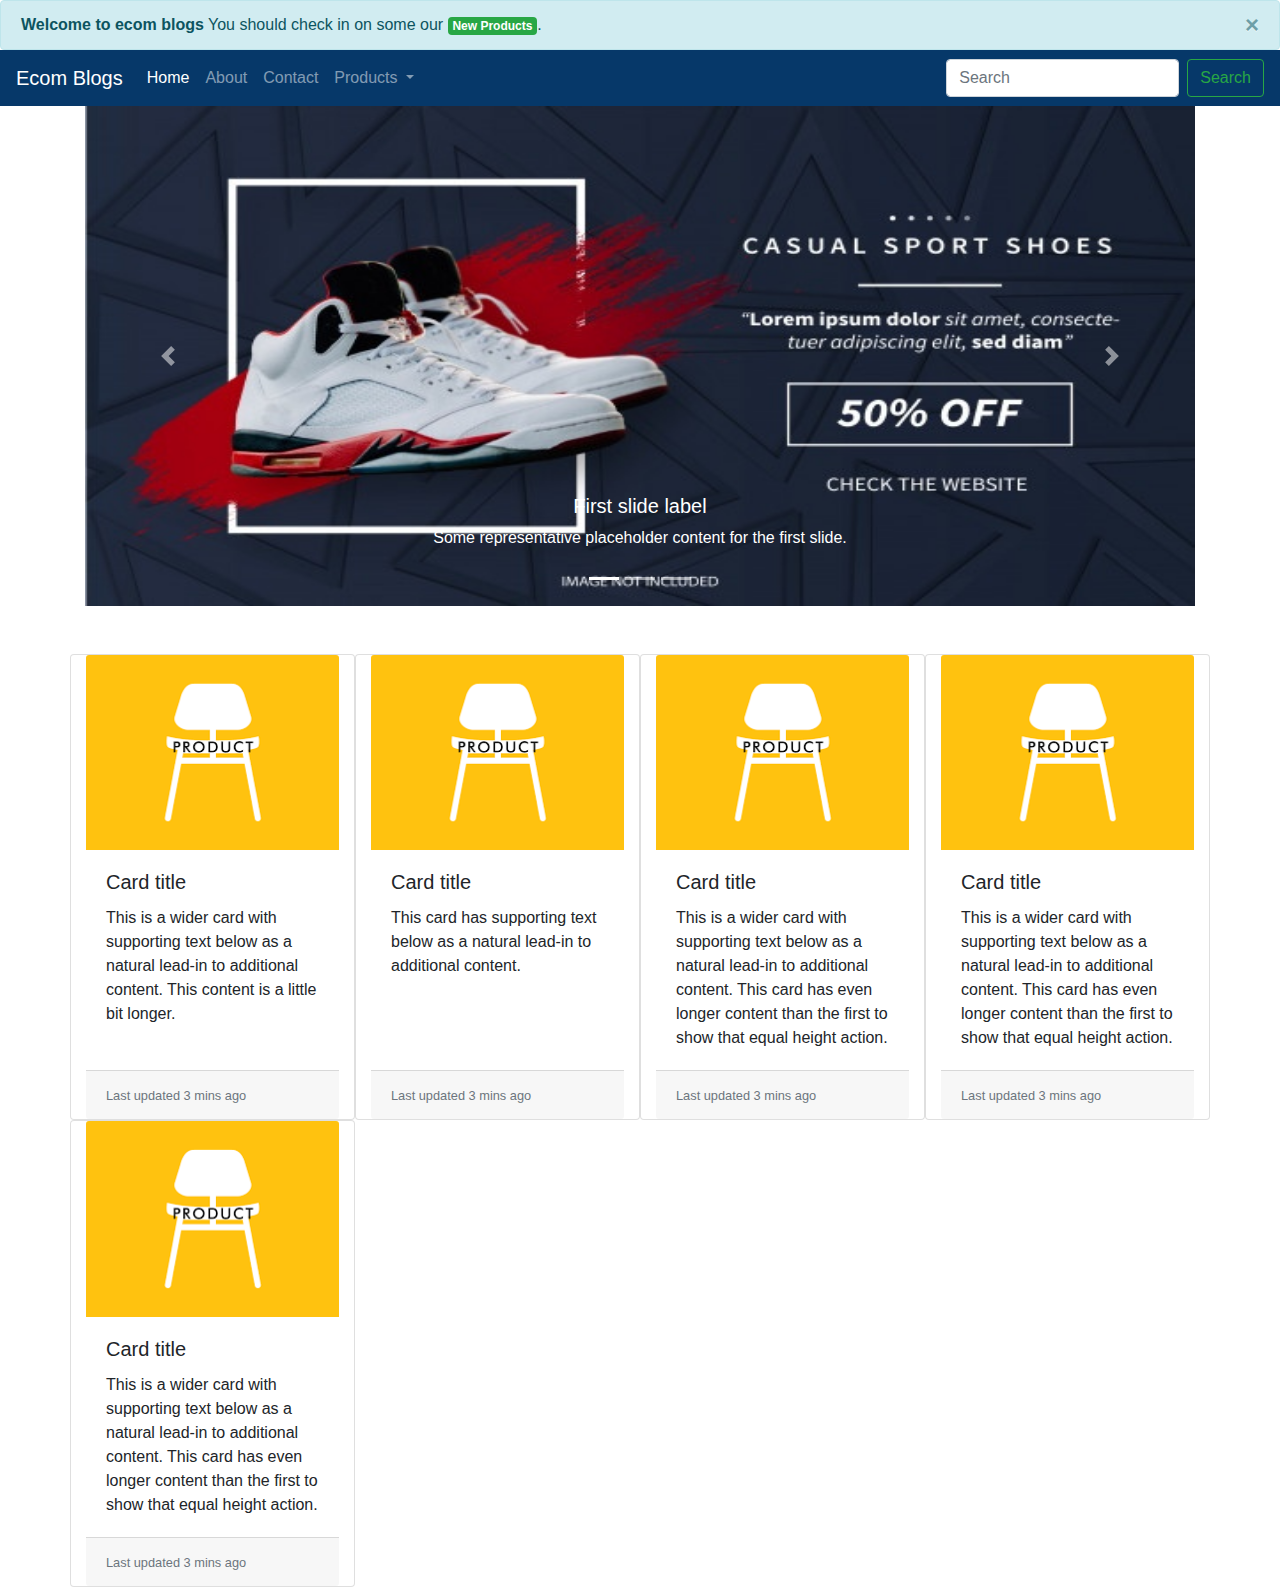
<file: ecom-website/index.html>
<!DOCTYPE html>
<html lang="en">

<head>
    <meta charset="UTF-8">
    <meta name="viewport" content="width=device-width, initial-scale=1.0">
    <title>Ecom- Hompage</title>
    <link rel="stylesheet" href="css/bootstrap.min.css">
    <link rel="stylesheet" href="style.css">
</head>

<body>
    <!--header-->
    <header>
        <div class="alert alert-info alert-dismissible fade show" role="alert">
            <strong>Welcome to ecom blogs</strong> You should check in on some our <a href="#"
                class="badge badge-success">New Products</a>.
            <button type="button" class="close" data-dismiss="alert" aria-label="Close">
                <span aria-hidden="true">&times;</span>
            </button>
        </div>
    </header>
    <!-- navbar  -->
    <nav class="navbar navbar-expand-lg navbar-dark bg-dark">
        <a class="navbar-brand" href="#">Ecom Blogs</a>
        <button class="navbar-toggler" type="button" data-toggle="collapse" data-target="#navbarSupportedContent"
            aria-controls="navbarSupportedContent" aria-expanded="false" aria-label="Toggle navigation">
            <span class="navbar-toggler-icon"></span>
        </button>

        <div class="collapse navbar-collapse" id="navbarSupportedContent">
            <ul class="navbar-nav mr-auto">
                <li class="nav-item active">
                    <a class="nav-link" href="#">Home <span class="sr-only">(current)</span></a>
                </li>
                <li class="nav-item">
                    <a class="nav-link" href="#">About</a>
                </li>
                <li class="nav-item">
                    <a class="nav-link" href="#">Contact</a>
                </li>
                <li class="nav-item dropdown">
                    <a class="nav-link dropdown-toggle" href="#" id="navbarDropdown" role="button"
                        data-toggle="dropdown" aria-haspopup="true" aria-expanded="false">
                        Products
                    </a>
                    <div class="dropdown-menu" aria-labelledby="navbarDropdown">
                        <a class="dropdown-item" href="#">List Product</a>
                        <a class="dropdown-item" href="#">Create Product</a>
                        <a class="dropdown-item" href="#">Update Product</a>
                        <a class="dropdown-item" href="#">Delete Product</a>
                    </div>
                </li>
            </ul>
            <form class="form-inline my-2 my-lg-0">
                <input class="form-control mr-sm-2" type="search" placeholder="Search" aria-label="Search">
                <button class="btn btn-outline-success my-2 my-sm-0" type="submit">Search</button>
            </form>
        </div>
    </nav>
    <!-- product art galary-->
    <div class="container">
        <div id="carouselExampleCaptions" class="carousel slide" data-ride="carousel">
            <ol class="carousel-indicators">
              <li data-target="#carouselExampleCaptions" data-slide-to="0" class="active"></li>
              <li data-target="#carouselExampleCaptions" data-slide-to="1"></li>
              <li data-target="#carouselExampleCaptions" data-slide-to="2"></li>
            </ol>
            <div class="carousel-inner">
              <div class="carousel-item active">
                <img src="img/banner1.jpg" class="d-block w-100" height="500px" alt="...">
                <div class="carousel-caption d-none d-md-block">
                  <h5>First slide label</h5>
                  <p>Some representative placeholder content for the first slide.</p>
                </div>
              </div>
              <div class="carousel-item">
                <img src="img/banner2.jpg" class="d-block w-100" height="500px" alt="...">
                <div class="carousel-caption d-none d-md-block">
                  <h5>Second slide label</h5>
                  <p>Some representative placeholder content for the second slide.</p>
                </div>
              </div>
              <div class="carousel-item">
                <img src="img/banner3.jpg" class="d-block w-100" height="500px" alt="...">
                <div class="carousel-caption d-none d-md-block">
                  <h5>Third slide label</h5>
                  <p>Some representative placeholder content for the third slide.</p>
                </div>
              </div>
            </div>
            <a class="carousel-control-prev" href="#carouselExampleCaptions" role="button" data-slide="prev">
              <span class="carousel-control-prev-icon" aria-hidden="true"></span>
              <span class="sr-only">Previous</span>
            </a>
            <a class="carousel-control-next" href="#carouselExampleCaptions" role="button" data-slide="next">
              <span class="carousel-control-next-icon" aria-hidden="true"></span>
              <span class="sr-only">Next</span>
            </a>
          </div>
    </div>

    <!-- products cards -->
    <div class="container">
        <div class="row mt-5">
            <div class="col-sm-6 col-md-4 col-lg-3 card">
                <img src="img/product1.png" class="card-img-top" alt="img/product1.png">
                <div class="card-body">
                    <h5 class="card-title">Card title</h5>
                    <p class="card-text">This is a wider card with supporting text below as a natural lead-in to additional
                        content. This content is a little bit longer.</p>
                </div>
                <div class="card-footer">
                    <small class="text-muted">Last updated 3 mins ago</small>
                </div>
            </div>
            <div class="col-sm-6 col-md-4 col-lg-3 card">
                <img src="img/product1.png" class="card-img-top" alt="img/product1.png">
                <div class="card-body">
                    <h5 class="card-title">Card title</h5>
                    <p class="card-text">This card has supporting text below as a natural lead-in to additional content.</p>
                </div>
                <div class="card-footer">
                    <small class="text-muted">Last updated 3 mins ago</small>
                </div>
            </div>
            <div class="col-sm-6 col-md-4 col-lg-3 card">
                <img src="img/product1.png" class="card-img-top" alt="img/product1.png">
                <div class="card-body">
                    <h5 class="card-title">Card title</h5>
                    <p class="card-text">This is a wider card with supporting text below as a natural lead-in to additional
                        content. This card has even longer content than the first to show that equal height action.</p>
                </div>
                <div class="card-footer">
                    <small class="text-muted">Last updated 3 mins ago</small>
                </div>
            </div>
    
            <div class="col-sm-6 col-md-4 col-lg-3 card">
                <img src="img/product1.png" class="card-img-top" alt="img/product1.png">
                <div class="card-body">
                    <h5 class="card-title">Card title</h5>
                    <p class="card-text">This is a wider card with supporting text below as a natural lead-in to additional
                        content. This card has even longer content than the first to show that equal height action.</p>
                </div>
                <div class="card-footer">
                    <small class="text-muted">Last updated 3 mins ago</small>
                </div>
            </div>
    
            <div class="col-sm-6 col-md-4 col-lg-3 card">
                <img src="img/product1.png" class="card-img-top" alt="img/product1.png">
                <div class="card-body">
                    <h5 class="card-title">Card title</h5>
                    <p class="card-text">This is a wider card with supporting text below as a natural lead-in to additional
                        content. This card has even longer content than the first to show that equal height action.</p>
                </div>
                <div class="card-footer">
                    <small class="text-muted">Last updated 3 mins ago</small>
                </div>
            </div>
        </div>
    </div>
    

    <!-- add js files for  bootstrap -->
    <script src="js/jquery-3.5.1.slim.min.js"></script>
    <script src="js/bootstrap.min.js"></script>
</body>

</html>
</file>
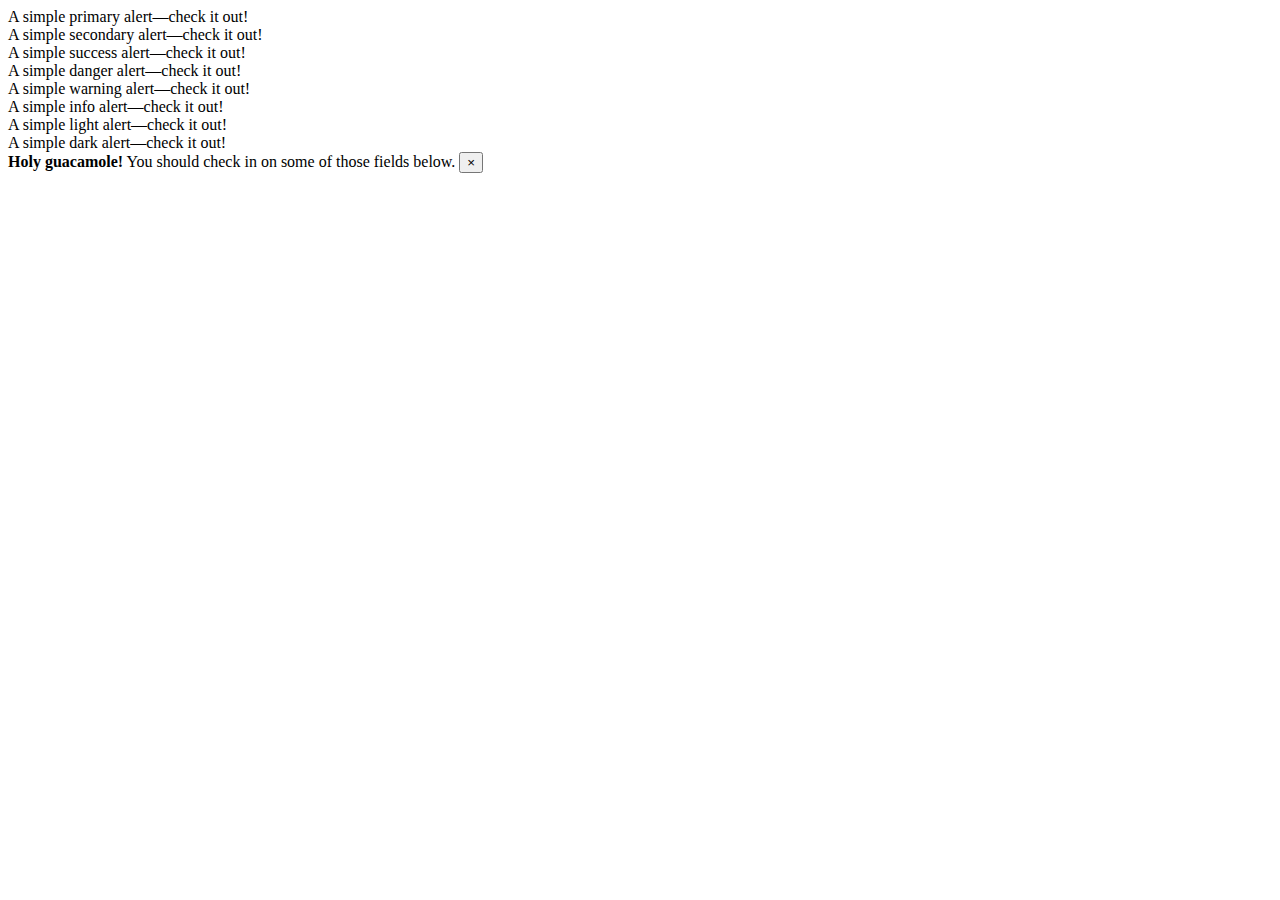
<file: components/alert.html>
<!DOCTYPE html>
<html lang="en">

<head>
    <meta charset="UTF-8">
    <meta name="viewport" content="width=device-width, initial-scale=1.0">
    <title>Alert</title>
    <link rel="stylesheet" href="https://cdn.jsdelivr.net/npm/bootstrap@4.6.0/dist/css/bootstrap.min.css"
        integrity="sha384-B0vP5xmATw1+K9KRQjQERJvTumQW0nPEzvF6L/Z6nronJ3oUOFUFpCjEUQouq2+l" crossorigin="anonymous">

</head>

<body>
    <div class="alert alert-primary" role="alert">
        A simple primary alert—check it out!
    </div>
    <div class="alert alert-secondary" role="alert">
        A simple secondary alert—check it out!
    </div>
    <div class="alert alert-success" role="alert">
        A simple success alert—check it out!
    </div>
    <div class="alert alert-danger" role="alert">
        A simple danger alert—check it out!
    </div>
    <div class="alert alert-warning" role="alert">
        A simple warning alert—check it out!
    </div>
    <div class="alert alert-info" role="alert">
        A simple info alert—check it out!
    </div>
    <div class="alert alert-light" role="alert">
        A simple light alert—check it out!
    </div>
    <div class="alert alert-dark" role="alert">
        A simple dark alert—check it out!
    </div>

    <div class="alert alert-warning alert-dismissible fade show" role="alert">
        <strong>Holy guacamole!</strong> You should check in on some of those fields below.
        <button type="button" class="close" data-dismiss="alert" aria-label="Close">
            <span aria-hidden="true">&times;</span>
        </button>
    </div>


    <!-- add js files for  bootstrap -->
    <script src="https://code.jquery.com/jquery-3.5.1.slim.min.js"
        integrity="sha384-DfXdz2htPH0lsSSs5nCTpuj/zy4C+OGpamoFVy38MVBnE+IbbVYUew+OrCXaRkfj"
        crossorigin="anonymous"></script>
    <script src="https://cdn.jsdelivr.net/npm/bootstrap@4.6.0/dist/js/bootstrap.bundle.min.js"
        integrity="sha384-Piv4xVNRyMGpqkS2by6br4gNJ7DXjqk09RmUpJ8jgGtD7zP9yug3goQfGII0yAns"
        crossorigin="anonymous"></script>
</body>

</html>
</file>
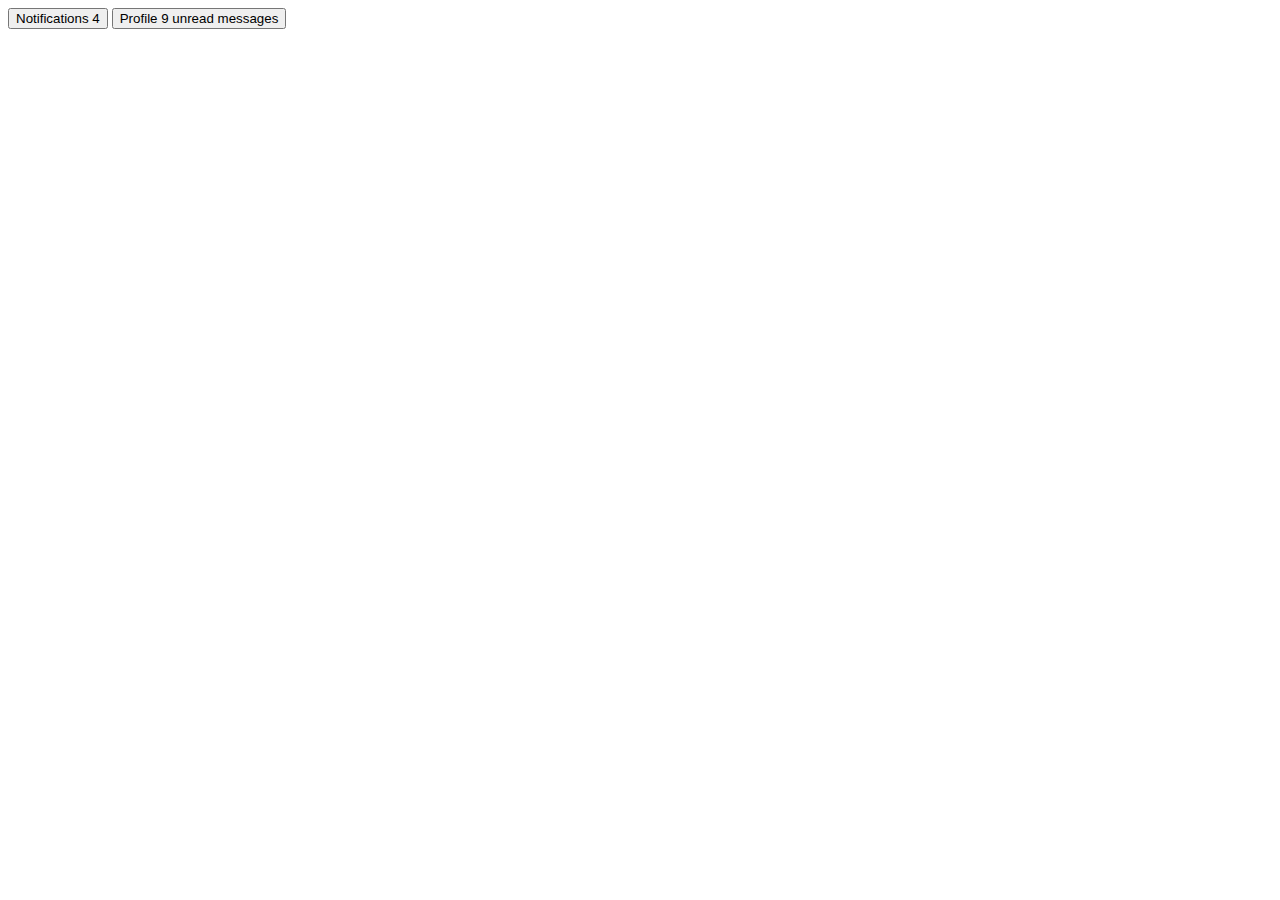
<file: components/badge.html>
<!DOCTYPE html>
<html lang="en">

<head>
    <meta charset="UTF-8">
    <meta name="viewport" content="width=device-width, initial-scale=1.0">
    <title>Alert</title>
    <link rel="stylesheet" href="https://cdn.jsdelivr.net/npm/bootstrap@4.6.0/dist/css/bootstrap.min.css"
        integrity="sha384-B0vP5xmATw1+K9KRQjQERJvTumQW0nPEzvF6L/Z6nronJ3oUOFUFpCjEUQouq2+l" crossorigin="anonymous">

</head>

<body>
    
    <button type="button" class="btn btn-primary">
        Notifications <span class="badge badge-light">4</span>
    </button>

    <button type="button" class="btn btn-primary">
        Profile <span class="badge badge-light">9</span>
        <span class="sr-only">unread messages</span>
      </button>

    <!-- add js files for  bootstrap -->
    <script src="https://code.jquery.com/jquery-3.5.1.slim.min.js"
        integrity="sha384-DfXdz2htPH0lsSSs5nCTpuj/zy4C+OGpamoFVy38MVBnE+IbbVYUew+OrCXaRkfj"
        crossorigin="anonymous"></script>
    <script src="https://cdn.jsdelivr.net/npm/bootstrap@4.6.0/dist/js/bootstrap.bundle.min.js"
        integrity="sha384-Piv4xVNRyMGpqkS2by6br4gNJ7DXjqk09RmUpJ8jgGtD7zP9yug3goQfGII0yAns"
        crossorigin="anonymous"></script>
</body>

</html>
</file>
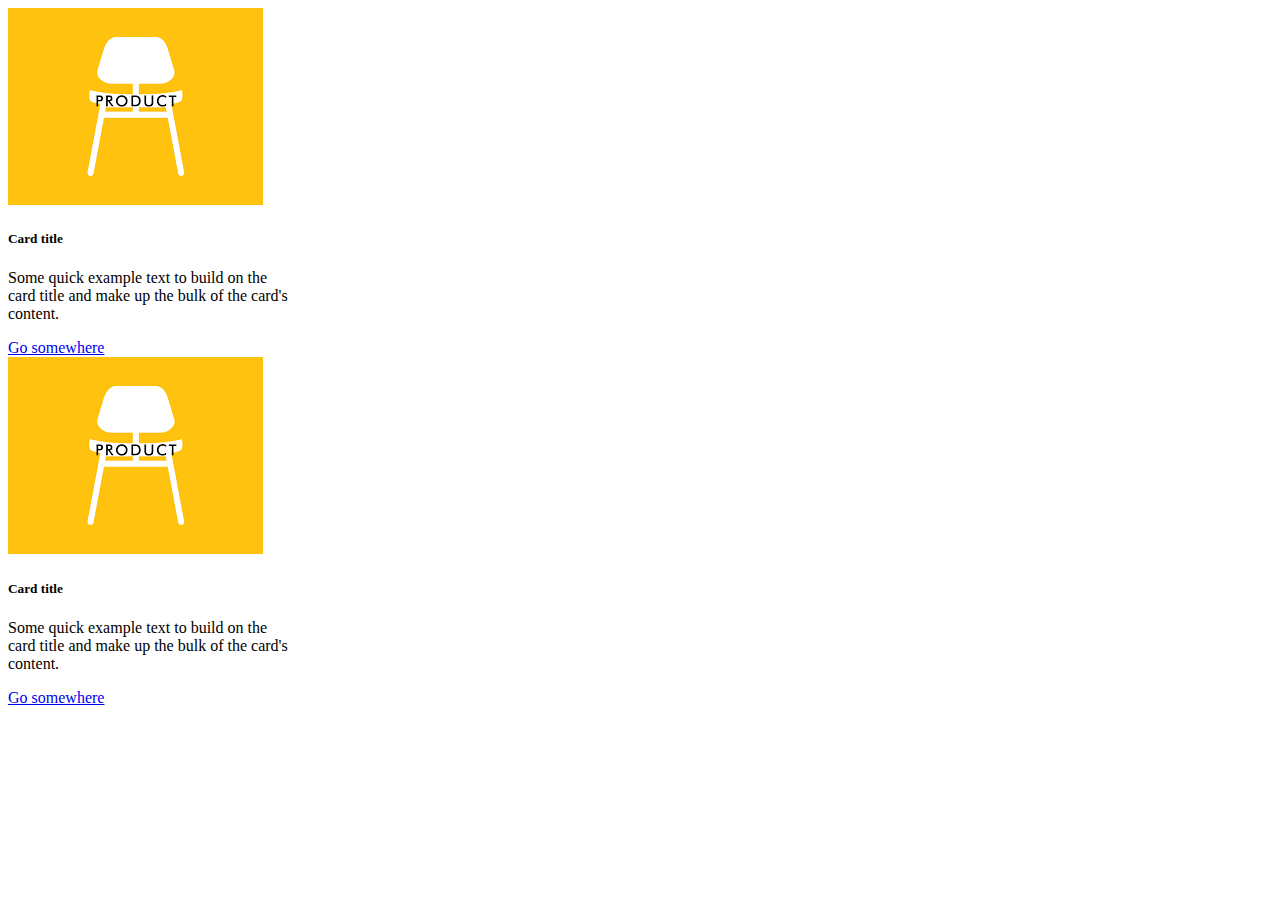
<file: ecom-website/components/card.html>
<!DOCTYPE html>
<html lang="en">

<head>
    <meta charset="UTF-8">
    <meta name="viewport" content="width=device-width, initial-scale=1.0">
    <title>Cards</title>
    <link rel="stylesheet" href="https://cdn.jsdelivr.net/npm/bootstrap@4.6.0/dist/css/bootstrap.min.css"
        integrity="sha384-B0vP5xmATw1+K9KRQjQERJvTumQW0nPEzvF6L/Z6nronJ3oUOFUFpCjEUQouq2+l" crossorigin="anonymous">

</head>

<body>
    <div class="conttainer-fluid">
        <div class="row">
            <div class="col-sm-6">
                <div class="card" style="width: 18rem;">
                    <img src="../img/product1.png" class="card-img-top" alt="...">
                    <div class="card-body">
                        <h5 class="card-title">Card title</h5>
                        <p class="card-text">Some quick example text to build on the card title and make up the bulk of the card's
                            content.</p>
                        <a href="#" class="btn btn-primary">Go somewhere</a>
                    </div>
                </div>            
            </div>
            <div class="col-sm-6">
                <div class="card" style="width: 18rem;">
                    <img src="../img/product1.png" class="card-img-top" alt="...">
                    <div class="card-body">
                        <h5 class="card-title">Card title</h5>
                        <p class="card-text">Some quick example text to build on the card title and make up the bulk of the card's
                            content.</p>
                        <a href="#" class="btn btn-primary">Go somewhere</a>
                    </div>
                </div>
            
            </div>
        </div>
    </div>
    
   


    <!-- add js files for  bootstrap -->
    <script src="https://code.jquery.com/jquery-3.5.1.slim.min.js"
        integrity="sha384-DfXdz2htPH0lsSSs5nCTpuj/zy4C+OGpamoFVy38MVBnE+IbbVYUew+OrCXaRkfj"
        crossorigin="anonymous"></script>
    <script src="https://cdn.jsdelivr.net/npm/bootstrap@4.6.0/dist/js/bootstrap.bundle.min.js"
        integrity="sha384-Piv4xVNRyMGpqkS2by6br4gNJ7DXjqk09RmUpJ8jgGtD7zP9yug3goQfGII0yAns"
        crossorigin="anonymous"></script>
</body>

</html>
</file>
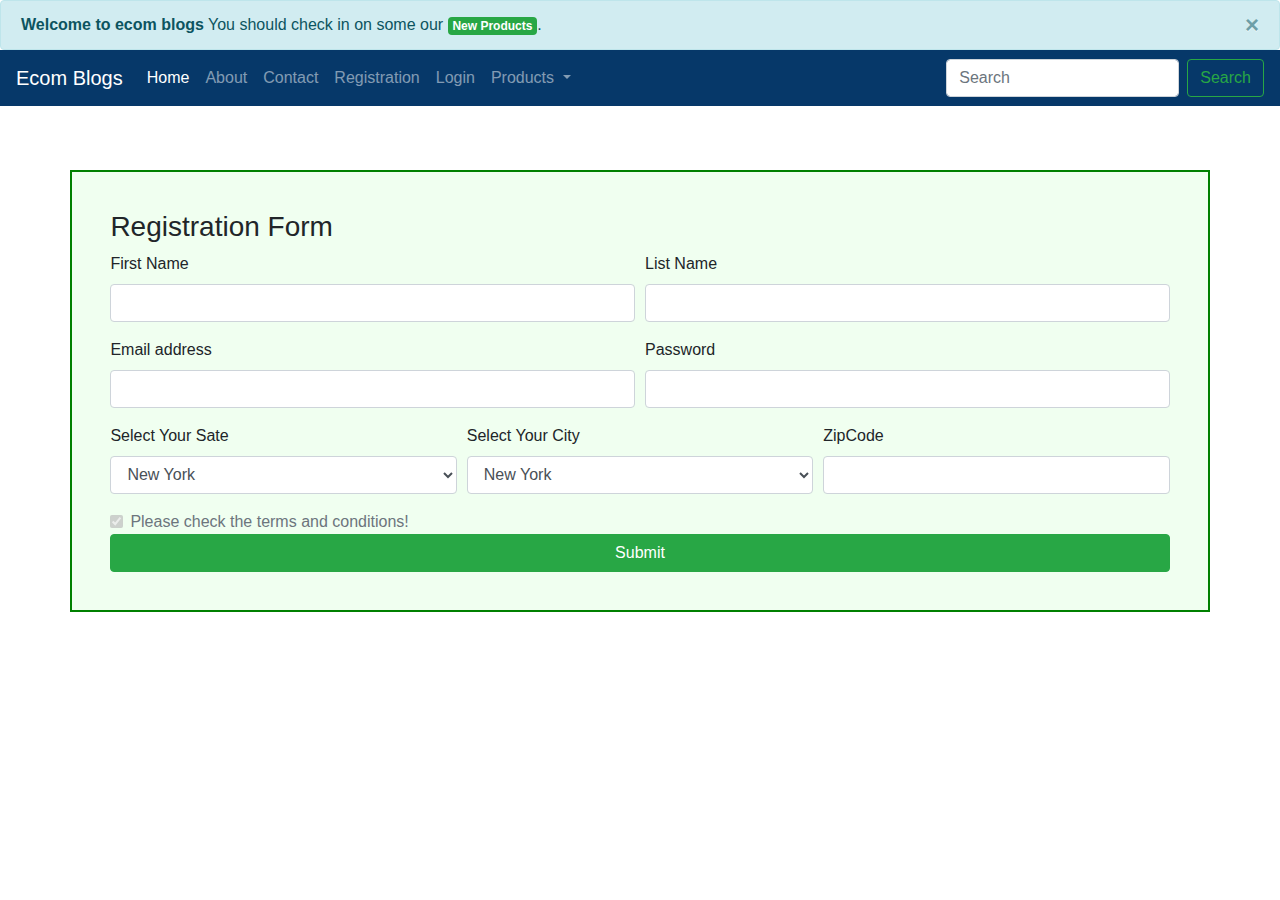
<file: ecom-website/components/registration-from.html>
<!DOCTYPE html>
<html lang="en">

<head>
    <meta charset="UTF-8">
    <meta name="viewport" content="width=device-width, initial-scale=1.0">
    <title>Registration Form</title>
    <link rel="stylesheet" href="../css/bootstrap.min.css">
    <link rel="stylesheet" href="../css/style.css">
</head>

<body>

    <!--header-->
    <header>
        <div class="alert alert-info alert-dismissible fade show" role="alert">
            <strong>Welcome to ecom blogs</strong> You should check in on some our <a href="#"
                class="badge badge-success">New Products</a>.
            <button type="button" class="close" data-dismiss="alert" aria-label="Close">
                <span aria-hidden="true">&times;</span>
            </button>
        </div>
    </header>
    <!-- navbar  -->
    <nav class="navbar navbar-expand-lg navbar-dark bg-dark">
        <a class="navbar-brand" href="#">Ecom Blogs</a>
        <button class="navbar-toggler" type="button" data-toggle="collapse" data-target="#navbarSupportedContent"
            aria-controls="navbarSupportedContent" aria-expanded="false" aria-label="Toggle navigation">
            <span class="navbar-toggler-icon"></span>
        </button>

        <div class="collapse navbar-collapse" id="navbarSupportedContent">
            <ul class="navbar-nav mr-auto">
                <li class="nav-item active">
                    <a class="nav-link" href="#">Home <span class="sr-only">(current)</span></a>
                </li>
                <li class="nav-item">
                    <a class="nav-link" href="#">About</a>
                </li>
                <li class="nav-item">
                    <a class="nav-link" href="#">Contact</a>
                </li>
                <li class="nav-item">
                    <a class="nav-link" href="registration-from.html">Registration</a>
                </li>
                <li class="nav-item">
                    <a class="nav-link" href="login-form.html">Login</a>
                </li>
                <li class="nav-item dropdown">
                    <a class="nav-link dropdown-toggle" href="#" id="navbarDropdown" role="button"
                        data-toggle="dropdown" aria-haspopup="true" aria-expanded="false">
                        Products
                    </a>
                    <div class="dropdown-menu" aria-labelledby="navbarDropdown">
                        <a class="dropdown-item" href="#">List Product</a>
                        <a class="dropdown-item" href="#">Create Product</a>
                        <a class="dropdown-item" href="#">Update Product</a>
                        <a class="dropdown-item" href="#">Delete Product</a>
                    </div>
                </li>
            </ul>
            <form class="form-inline my-2 my-lg-0">
                <input class="form-control mr-sm-2" type="search" placeholder="Search" aria-label="Search">
                <button class="btn btn-outline-success my-2 my-sm-0" type="submit">Search</button>
            </form>
        </div>
    </nav>


    <!-- Registration Form  -->
    <div class="container form-container">
        <h3>Registration Form</h3>
        <form action="/register" method="POST" class="form-validate" novalidate>

            <div class="form-row">
                <div class="col-sm-6">
                    <div class="form-group">
                        <label for="firstName">First Name</label>
                        <input type="text" class="form-control" id="firstName" name="firstName"
                         aria-describedby="firstNameHelp" minlength="3" maxlength="15" required>
                        <div class="valid-feedback">
                            Entered First Name is valid !
                        </div>
                        <div class="invalid-feedback">
                            Entered First Name is not valid !
                        </div>
                    </div>
                </div>
                <div class="col-sm-6">
                    <div class="form-group">
                        <label for="lastName">List Name</label>
                        <input type="text" class="form-control" id="lastName"  name="lastName" aria-describedby="lastNameHelp"
                        required minlength="3" maxlength="15" >
                        <div class="valid-feedback">
                            Entered Last Name is valid !
                        </div>
                        <div class="invalid-feedback">
                            Entered Last Name is not valid !
                        </div>
                    </div>
                </div>
            </div>
            <div class="form-row">
                <div class="col-sm-6">
                    <div class="form-group">
                        <label for="email">Email address</label>
                        <input type="email" class="form-control" id="email" name="email" aria-describedby="emailHelp" required maxlength="20">
                        <div class="valid-feedback">
                            Entered Email is valid !
                        </div>
                        <div class="invalid-feedback">
                            Entered Email is not valid !
                        </div>
                    </div>
                </div>
                <div class="col-sm-6">
                    <div class="form-group">
                        <label for="password">Password</label>
                        <input type="password" class="form-control" id="password" name="password" aria-describedby="passwordHelp" required maxlength="20" >
                        <div class="valid-feedback">
                            Entered Password is valid !
                        </div>
                        <div class="invalid-feedback">
                            Entered Password is not valid !
                        </div>
                    </div>
                </div>
            </div>
            <div class="form-row">
                <div class="col-sm-4">
                    <div class="form-group">
                        <label for="state" >Select Your Sate</label>
                        <select class="form-control" name="state" id="state" required>
                            <option value="NY">New York</option>
                            <option value="TX">Texas</option>
                            <option value="CA">California</option>
                            <option value="HW">Hawaii</option>
                            <option value="FL">Florida</option>
                        </select>
                        <div class="valid-feedback">
                            Selected State is valid !
                        </div>
                        <div class="invalid-feedback">
                            Selected State is not valid !
                        </div>
                    </div>
                </div>
                <div class="col-sm-4">
                    <div class="form-group">
                        <label for="state" >Select Your City</label>
                        <select class="form-control" name="city" id="state" required>
                            <option value="NY">New York</option>
                            <option value="LA">Los Angeles</option>
                            <option value="CH">Chicago</option>
                            <option value="HU">Houston</option>
                            <option value="FL">Florida</option>
                        </select>
                        <div class="valid-feedback">
                            Selected City is valid !
                        </div>
                        <div class="invalid-feedback">
                            Selected City is not valid !
                        </div>
                    </div>
                </div>
                <div class="col-sm-4">
                    <div class="form-group">
                        <label for="zipcode">ZipCode</label>
                        <input type="number" class="form-control" id="zipcode" aria-describedby="zipcodeHelp" name="zipcode" required>
                        <div class="valid-feedback">
                            Entered Zipcode is valid !
                        </div>
                        <div class="invalid-feedback">
                            Entered Zipcode is not valid !
                        </div>
                    </div>
                </div>
            </div>

            <div class="form-row">
                <div class="col-sm-6">
                    <div class="form-check">
                        <input class="form-check-input" type="checkbox" value="" id="agree" disabled checked name="agree" required>
                        <label class="form-check-label" for="agree">
                            Please check the  terms and conditions!
                        </label>
                      </div>
                </div>
            </div>

            <button type="submit" class="btn btn-success btn-block">Submit</button>
        </form>

    </div>

    <script>
        var form = document.querySelector(".form-validate");
        form.addEventListener('submit',function(event){
            // check form validity
            if(form.checkValidity()==false) {
                event.preventDefault();
                event.stopPropagation();
            }
            form.classList.add("was-validated")
        });
    </script>
    <script src="../js/jquery-3.5.1.slim.min.js"></script>
    <script src="../js/bootstrap.min.js"></script>
</body>

</html>
</file>
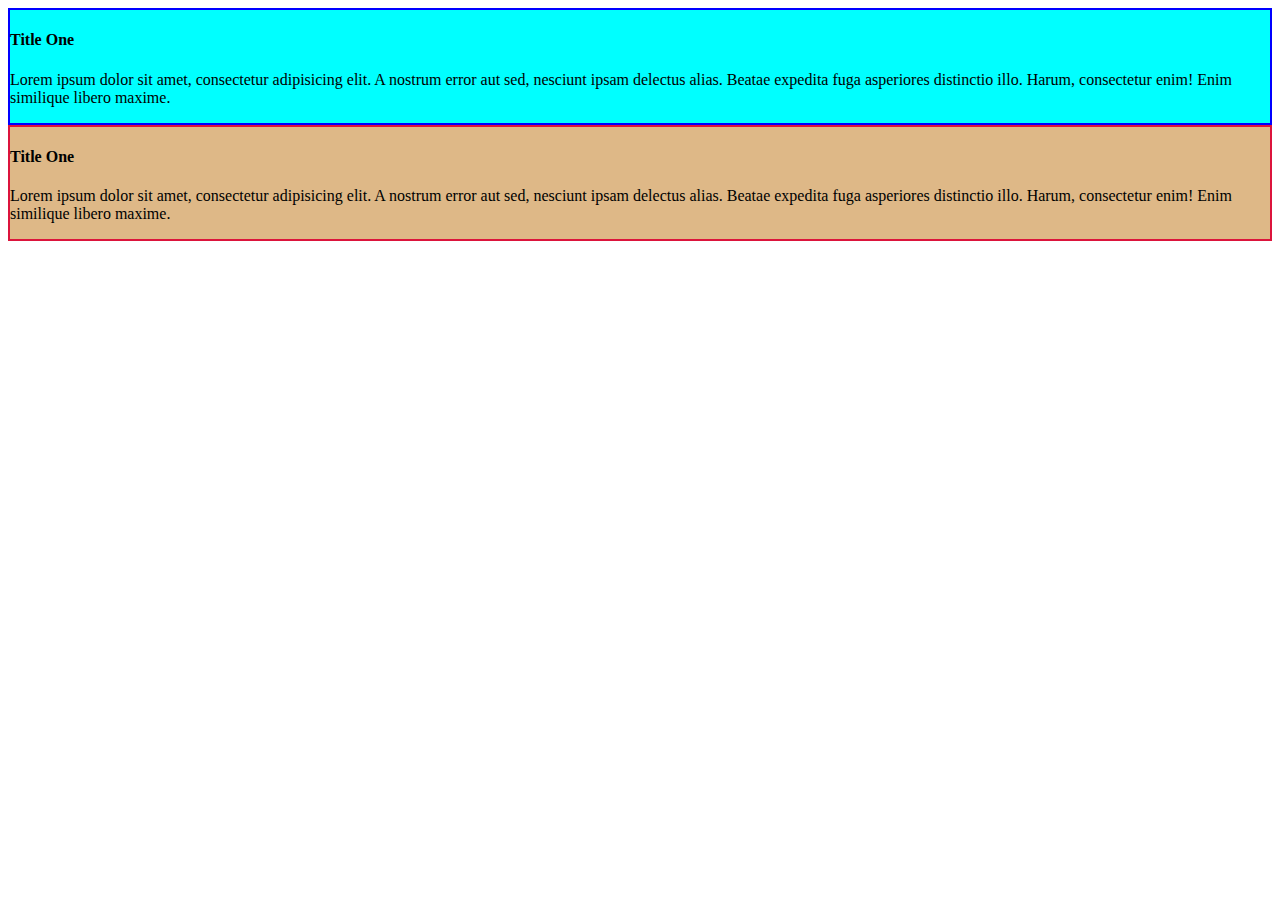
<file: ecom-website/grid/grid-lg.html>
<!DOCTYPE html>
<html lang="en">

<head>
    <meta charset="UTF-8" />
    <meta name="viewport" content="width=device-width, initial-scale=1.0" />
    <title>Large Screen Weblayout</title>
    <link rel="stylesheet" href="https://cdn.jsdelivr.net/npm/bootstrap@4.6.0/dist/css/bootstrap.min.css"
        integrity="sha384-B0vP5xmATw1+K9KRQjQERJvTumQW0nPEzvF6L/Z6nronJ3oUOFUFpCjEUQouq2+l" crossorigin="anonymous">
    <link rel="stylesheet" href="style.css">
</head>

<body>

    <!-- Large Screen -->
    <div class="container-fluid">
        <div class="row">
            <div class="col-xl bg-One">
                <h4>Title One</h4>
                <p>Lorem ipsum dolor sit amet, consectetur adipisicing elit. A nostrum error aut sed, nesciunt ipsam
                    delectus alias.
                    Beatae expedita fuga asperiores distinctio illo. Harum, consectetur enim! Enim similique libero
                    maxime.</p>
            </div>

            <div class="col-xl bg-Two">
                <h4>Title One</h4>
                <p>Lorem ipsum dolor sit amet, consectetur adipisicing elit. A nostrum error aut sed, nesciunt ipsam
                    delectus alias.
                    Beatae expedita fuga asperiores distinctio illo. Harum, consectetur enim! Enim similique libero
                    maxime.</p>
            </div>

        </div>

    </div>
</body>

</html>
</file>
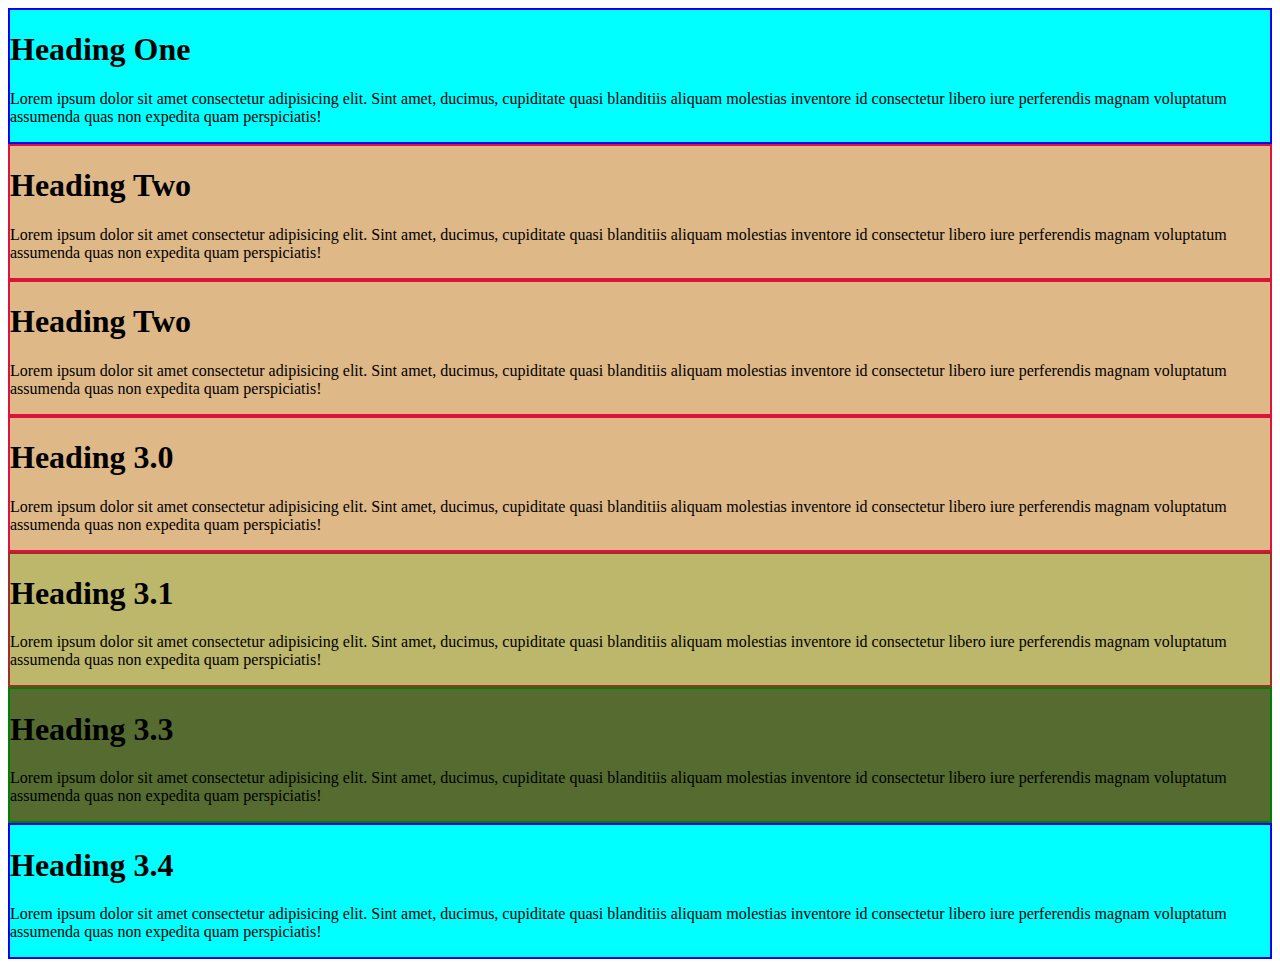
<file: ecom-website/grid/grid-md.html>
<!DOCTYPE html>
<html lang="en">

<head>
    <meta charset="UTF-8">
    <meta name="viewport" content="width=device-width, initial-scale=1.0">
    <title>Grid Layout</title>
    <link rel="stylesheet" href="https://cdn.jsdelivr.net/npm/bootstrap@4.6.0/dist/css/bootstrap.min.css"
        integrity="sha384-B0vP5xmATw1+K9KRQjQERJvTumQW0nPEzvF6L/Z6nronJ3oUOFUFpCjEUQouq2+l" crossorigin="anonymous">
    <link rel="stylesheet" href="style.css">
</head>

<body>
    <!-- medium screen-->
    <div class="container">
        <div class="row">
            <div class="col-md bg-One">
                <h1>Heading One</h1>
                <p>
                    Lorem ipsum dolor sit amet consectetur adipisicing elit. Sint amet, ducimus, cupiditate quasi
                    blanditiis aliquam molestias
                    inventore id consectetur libero iure perferendis magnam voluptatum assumenda quas non expedita quam
                    perspiciatis!
                </p>
            </div>
            <div class="col-md bg-Two">
                <h1>Heading Two</h1>
                <p>
                    Lorem ipsum dolor sit amet consectetur adipisicing elit. Sint amet, ducimus, cupiditate quasi
                    blanditiis aliquam molestias
                    inventore id consectetur libero iure perferendis magnam voluptatum assumenda quas non expedita quam
                    perspiciatis!
                </p>
            </div>
            <div class="col-md bg-Two">
                <h1>Heading Two</h1>
                <p>
                    Lorem ipsum dolor sit amet consectetur adipisicing elit. Sint amet, ducimus, cupiditate quasi
                    blanditiis aliquam molestias
                    inventore id consectetur libero iure perferendis magnam voluptatum assumenda quas non expedita quam
                    perspiciatis!
                </p>
            </div>
        </div>
    </div>

    <div class="container">
        <div class="row">
            <div class="col-md-4 bg-Two">
                <h1>Heading 3.0</h1>
                <p>
                    Lorem ipsum dolor sit amet consectetur adipisicing elit. Sint amet, ducimus, cupiditate quasi
                    blanditiis aliquam molestias
                    inventore id consectetur libero iure perferendis magnam voluptatum assumenda quas non expedita quam
                    perspiciatis!
                </p>
            </div>

            <div class="col-md-3 bg-Three">
                <h1>Heading 3.1</h1>
                <p>
                    Lorem ipsum dolor sit amet consectetur adipisicing elit. Sint amet, ducimus, cupiditate quasi
                    blanditiis aliquam molestias
                    inventore id consectetur libero iure perferendis magnam voluptatum assumenda quas non expedita quam
                    perspiciatis!
                </p>
            </div>

            <div class="col-md-3 bg-Four">
                <h1>Heading 3.3</h1>
                <p>
                    Lorem ipsum dolor sit amet consectetur adipisicing elit. Sint amet, ducimus, cupiditate quasi
                    blanditiis aliquam molestias
                    inventore id consectetur libero iure perferendis magnam voluptatum assumenda quas non expedita quam
                    perspiciatis!
                </p>
            </div>

            <div class="col-md-2 bg-One">
                <h1>Heading 3.4</h1>
                <p>
                    Lorem ipsum dolor sit amet consectetur adipisicing elit. Sint amet, ducimus, cupiditate quasi
                    blanditiis aliquam molestias
                    inventore id consectetur libero iure perferendis magnam voluptatum assumenda quas non expedita quam
                    perspiciatis!
                </p>
            </div>
        </div>
    </div>


    <!-- Note : If you create a web layout for smaller screen it will get replcated for larger screen. -->
</body>

</html>
</file>
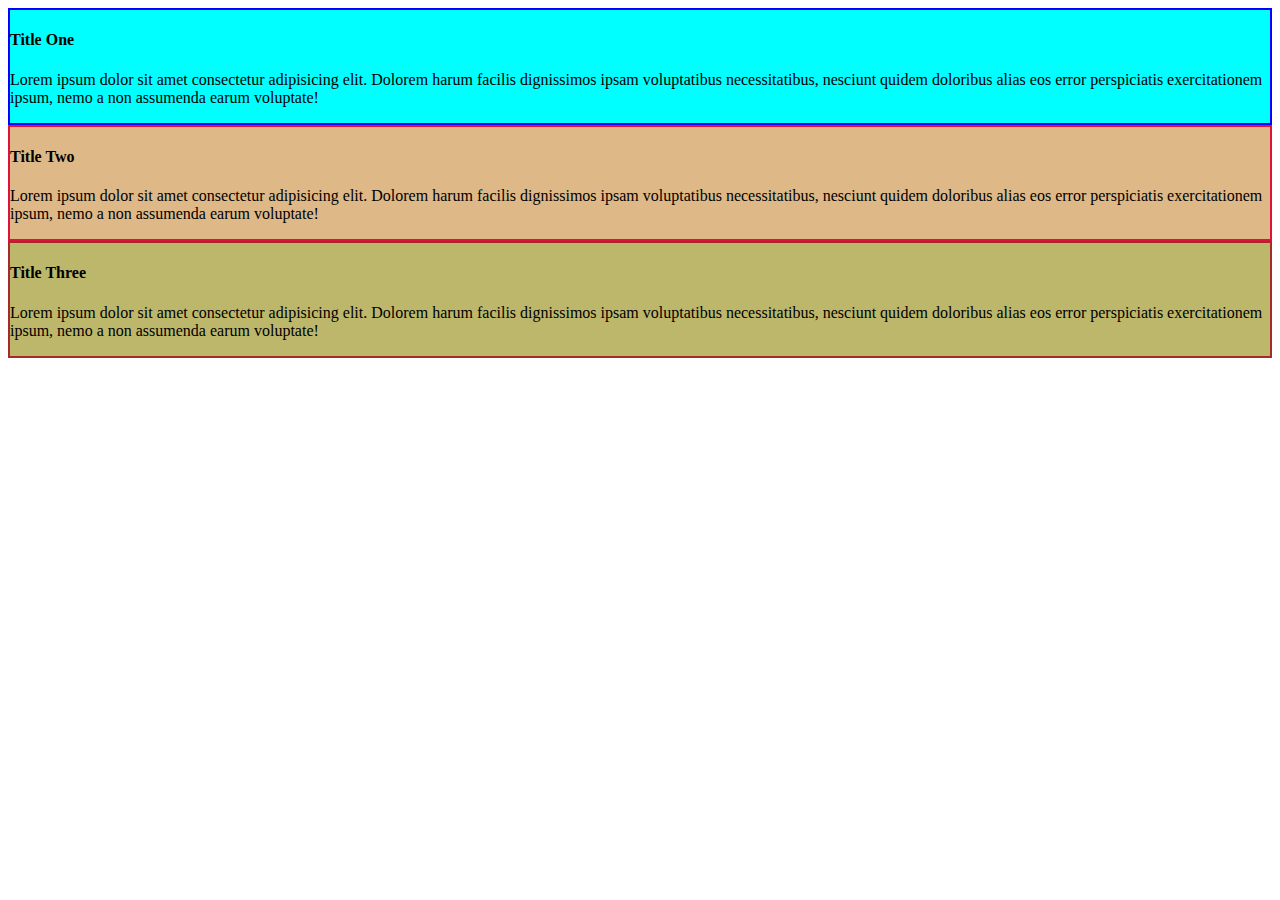
<file: ecom-website/grid/grid-mix.html>
<!DOCTYPE html>
<html lang="en">

<head>
    <meta charset="UTF-8">
    <meta name="viewport" content="width=device-width, initial-scale=1.0">
    <title>Website Design</title>
    <link rel="stylesheet" href="https://cdn.jsdelivr.net/npm/bootstrap@4.6.0/dist/css/bootstrap.min.css"
        integrity="sha384-B0vP5xmATw1+K9KRQjQERJvTumQW0nPEzvF6L/Z6nronJ3oUOFUFpCjEUQouq2+l" crossorigin="anonymous">
    <link rel="stylesheet" href="style.css">
</head>

<body>
    <div class="container-fluid">
        <div class="row">
            <div class="col-12 col-sm-6 col-md-4 col-lg-3 bg-One">
                <h4>Title One</h4>
                <p>
                    Lorem ipsum dolor sit amet consectetur adipisicing elit. Dolorem harum facilis dignissimos ipsam
                    voluptatibus necessitatibus,
                    nesciunt quidem doloribus alias eos error perspiciatis exercitationem ipsum, nemo a non assumenda
                    earum voluptate!
                </p>
            </div>
            <div class="col-12 col-sm-6 col-md-4 col-lg-6 bg-Two">
                <h4>Title Two</h4>
                <p>
                    Lorem ipsum dolor sit amet consectetur adipisicing elit. Dolorem harum facilis dignissimos ipsam
                    voluptatibus necessitatibus,
                    nesciunt quidem doloribus alias eos error perspiciatis exercitationem ipsum, nemo a non assumenda
                    earum voluptate!
                </p>
            </div>
            <div class="col-12 col-sm-6 col-md-4 col-lg-3 bg-Three">
                <h4>Title Three</h4>
                <p>
                    Lorem ipsum dolor sit amet consectetur adipisicing elit. Dolorem harum facilis dignissimos ipsam
                    voluptatibus necessitatibus,
                    nesciunt quidem doloribus alias eos error perspiciatis exercitationem ipsum, nemo a non assumenda
                    earum voluptate!
                </p>
            </div>
        </div>
    </div>

</body>

</html>
</file>
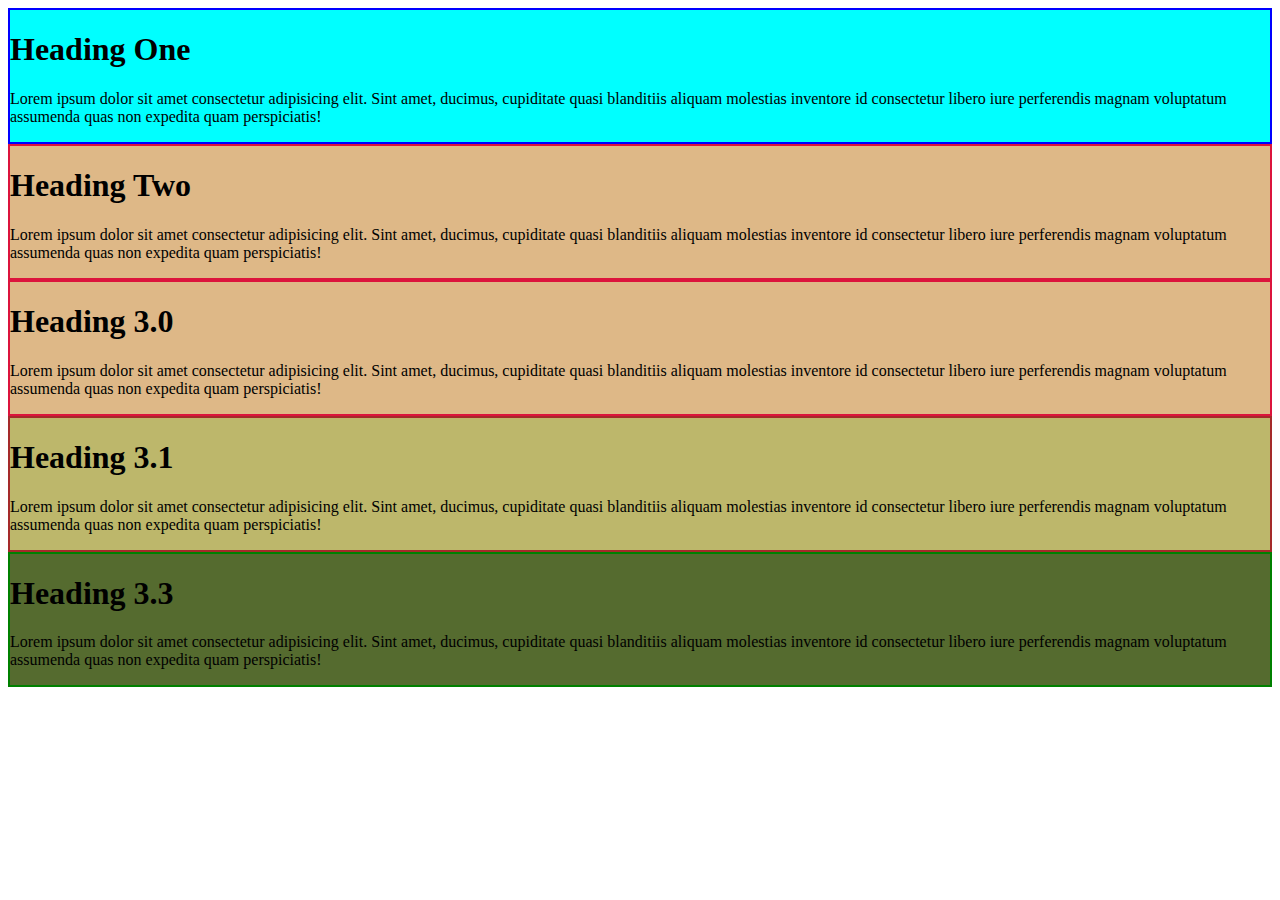
<file: ecom-website/grid/grid-xsm.html>
<!DOCTYPE html>
<html lang="en">

<head>
    <meta charset="UTF-8">
    <meta name="viewport" content="width=device-width, initial-scale=1.0">
    <title>Grid Layout</title>
    <link rel="stylesheet" href="https://cdn.jsdelivr.net/npm/bootstrap@4.6.0/dist/css/bootstrap.min.css"
        integrity="sha384-B0vP5xmATw1+K9KRQjQERJvTumQW0nPEzvF6L/Z6nronJ3oUOFUFpCjEUQouq2+l" crossorigin="anonymous">
    <link rel="stylesheet" href="style.css">
</head>

<body>
    <!--xm small screen-->
    <div class="container">
        <div class="row">
            <div class="col bg-One">
                <h1>Heading One</h1>
                <p>
                    Lorem ipsum dolor sit amet consectetur adipisicing elit. Sint amet, ducimus, cupiditate quasi
                    blanditiis aliquam molestias
                    inventore id consectetur libero iure perferendis magnam voluptatum assumenda quas non expedita quam
                    perspiciatis!
                </p>
            </div>
            <div class="col bg-Two">
                <h1>Heading Two</h1>
                <p>
                    Lorem ipsum dolor sit amet consectetur adipisicing elit. Sint amet, ducimus, cupiditate quasi
                    blanditiis aliquam molestias
                    inventore id consectetur libero iure perferendis magnam voluptatum assumenda quas non expedita quam
                    perspiciatis!
                </p>
            </div>
        </div>
    </div>

    <div class="container">
        <div class="row">
            <div class="col-4 bg-Two">
                <h1>Heading 3.0</h1>
                <p>
                    Lorem ipsum dolor sit amet consectetur adipisicing elit. Sint amet, ducimus, cupiditate quasi
                    blanditiis aliquam molestias
                    inventore id consectetur libero iure perferendis magnam voluptatum assumenda quas non expedita quam
                    perspiciatis!
                </p>
            </div>

            <div class="col-3 bg-Three">
                <h1>Heading 3.1</h1>
                <p>
                    Lorem ipsum dolor sit amet consectetur adipisicing elit. Sint amet, ducimus, cupiditate quasi
                    blanditiis aliquam molestias
                    inventore id consectetur libero iure perferendis magnam voluptatum assumenda quas non expedita quam
                    perspiciatis!
                </p>
            </div>

            <div class="col-5 bg-Four">
                <h1>Heading 3.3</h1>
                <p>
                    Lorem ipsum dolor sit amet consectetur adipisicing elit. Sint amet, ducimus, cupiditate quasi
                    blanditiis aliquam molestias
                    inventore id consectetur libero iure perferendis magnam voluptatum assumenda quas non expedita quam
                    perspiciatis!
                </p>
            </div>
        </div>
    </div>


    <!-- Note : If you create a web layout for smaller screen it will get replcated for larger screen. -->
</body>

</html>
</file>
<file: ecom-website/style.css>
.alert {
    margin-bottom: 0 !important;
}
.bg-dark {
    background-color: #063869!important;
}
</file>
<file: ecom-website/css/style.css>
.alert {
    margin-bottom: 0 !important;
}
.bg-dark {
    background-color: #063869!important;
}

.form-container{
    margin-top: 5%;
    padding: 3%;
    border: 2px solid green;
    background-color: honeydew;
}
</file>
<file: ecom-website/grid/style.css>
.bg-One {
    background-color: aqua;
    border: 2px solid blue;
}
.bg-Two{
    background-color: burlywood;
    border: 2px solid crimson;
}
.bg-Three {
    background-color:  darkkhaki;
    border: 2px solid brown;
}

.bg-Four {
    background-color: darkolivegreen;
    border: 2px solid green;
}
</file>
